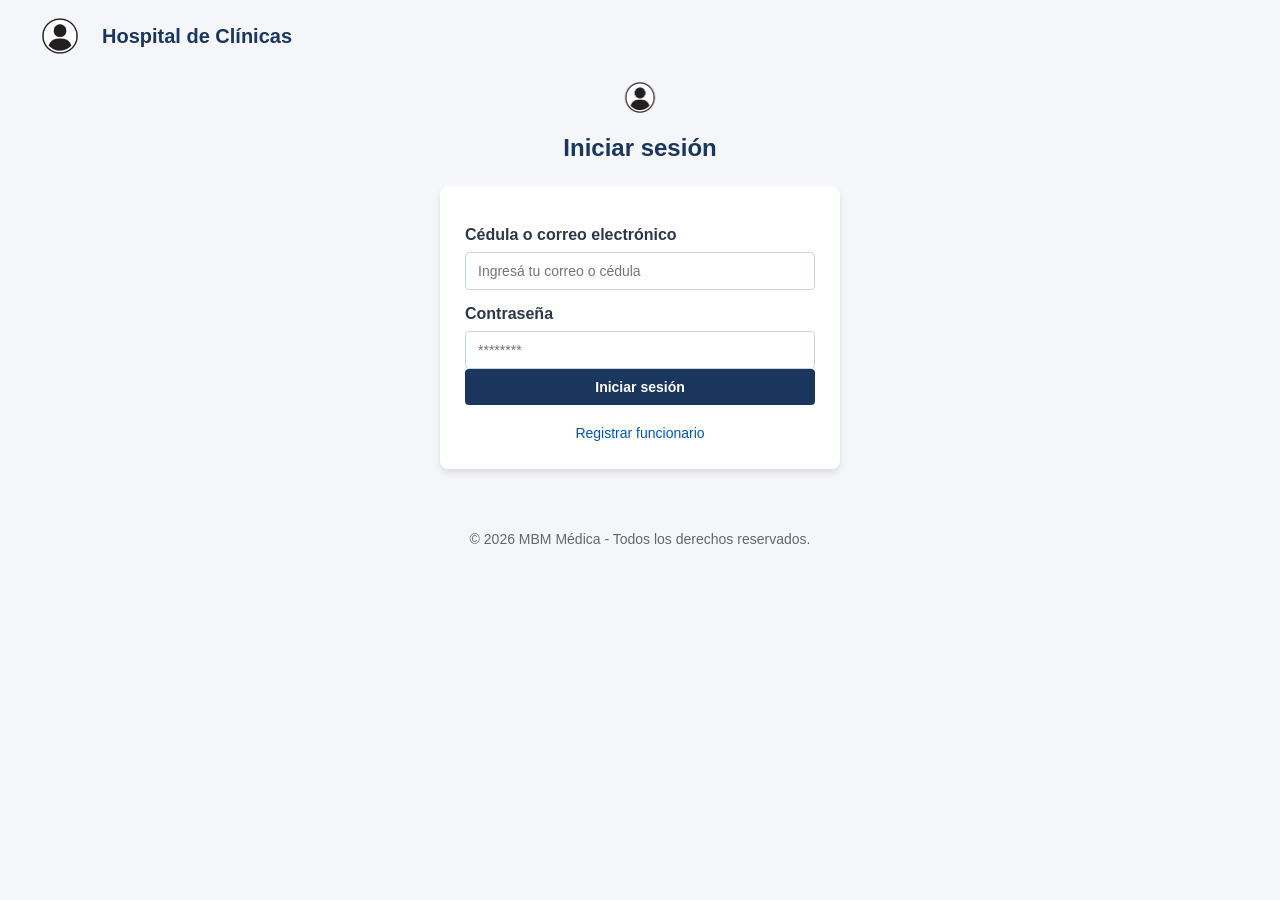
<file: index.html>
<!DOCTYPE html>
<html lang="es">
<head>
    <meta charset="UTF-8">
    <meta name="viewport" content="width=device-width, initial-scale=1.0">
    <title>Hospital de Clínicas - Iniciar sesión</title>
    <link rel="stylesheet" href="css/estilos.css">
</head>
<body>
    <header class="login-header">
        <img src="img/login.png" alt="Hospital de Clínicas">
        <span class="login-brand">Hospital de Clínicas</span>
    </header>

    <div class="login-container">
        <img src="img/login.png" alt="Hospital de Clínicas">
        <h1 id="titulo">Iniciar sesión</h1>
    </div>

    <div class="form-container">
        <div id="alert-login" class="alert"></div>

        <form id="form-login" autocomplete="on">
            <label for="identificador">Cédula o correo electrónico</label>
            <input type="text" id="identificador" name="identificador"
                   placeholder="Ingresá tu correo o cédula" required>

            <label for="password">Contraseña</label>
            <input type="password" id="password" name="password"
                   placeholder="********" required>

            <button type="submit" class="btn btn-block">Iniciar sesión</button>
        </form>

        <a class="registro-link" href="pages/registroUsuario.html">Registrar funcionario</a>
    </div>

    <footer>
        <p>&copy; 2026 MBM Médica - Todos los derechos reservados.</p>
    </footer>

    <script src="js/login.js"></script>
</body>
</html>
</file>
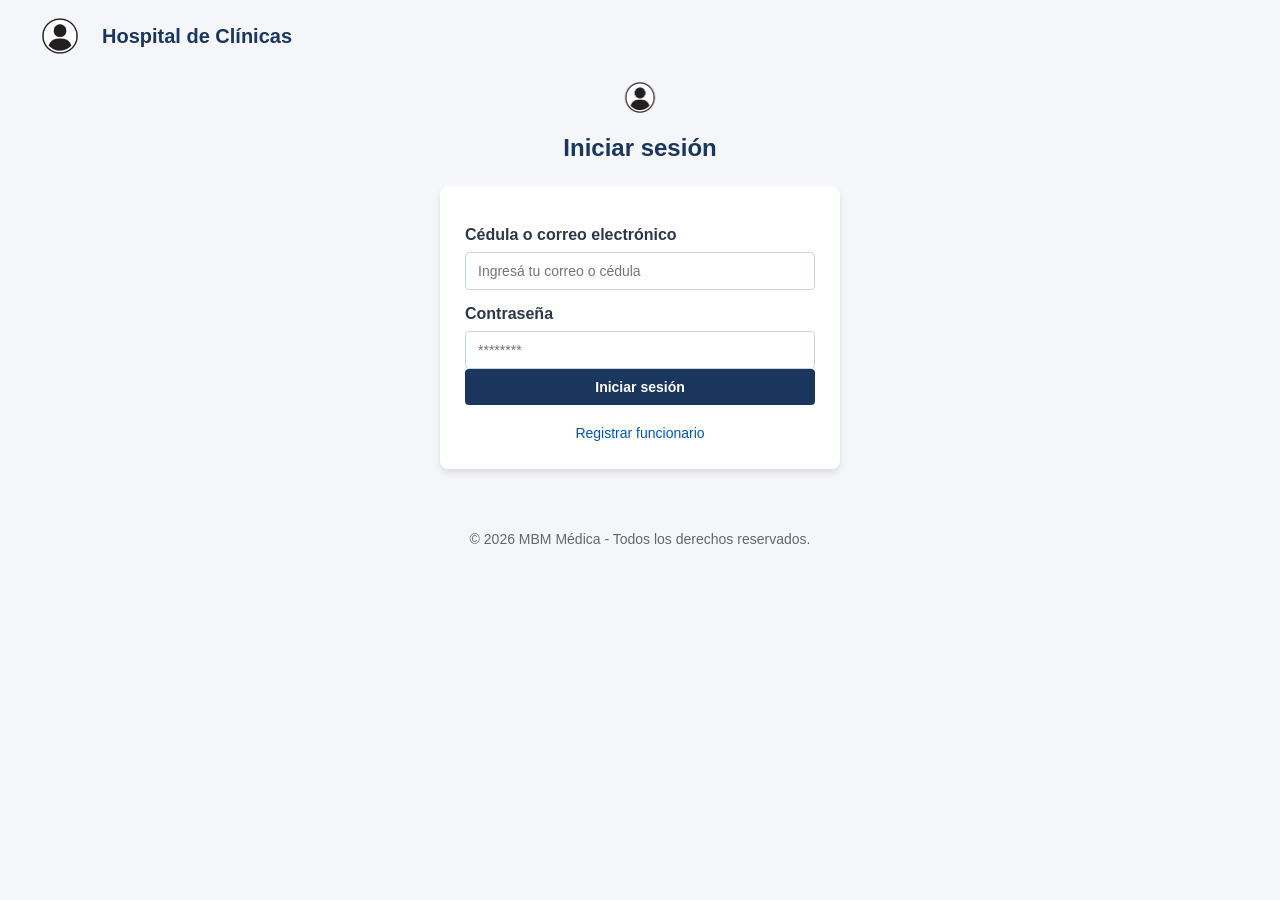
<file: pages/index.html>
<!DOCTYPE html>
<html lang="es">
<head>
  <meta charset="UTF-8">
  <meta http-equiv="refresh" content="0; url=menu.html">
  <title>Redirigiendo...</title>
</head>
<body>
  <p>Redirigiendo al panel... <a href="menu.html">Continuar</a></p>
</body>
</html>
</file>
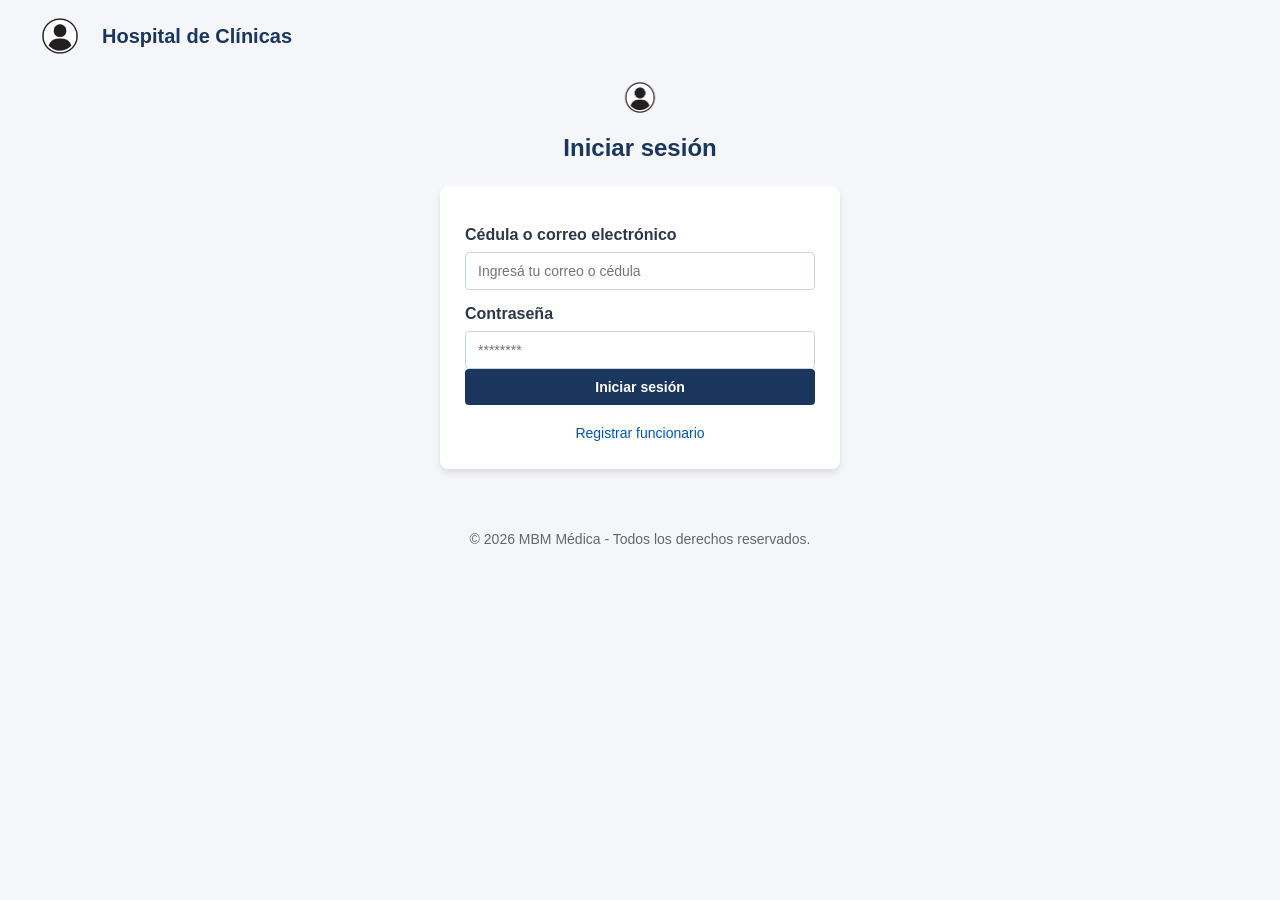
<file: pages/documentos.html>
<!DOCTYPE html>
<html lang="es">
<head>
  <meta charset="UTF-8">
  <meta name="viewport" content="width=device-width, initial-scale=1.0">
  <title>Gestión documental | S.I.G.S.M.</title>
  <link rel="stylesheet" href="../css/estilos.css">
</head>
<body>
  <header class="navbar">
    <div class="navbar-brand">
      <div class="brand-badge">🏥</div>
      <span>Hospital de Clínicas</span>
    </div>

    <nav class="navbar-links">
      <a href="menu.html">Inicio</a>
      <a href="traslados.html">Traslados</a>
      <a href="documentos.html" class="active">Documentos</a>
      <a href="encuestas.html">Encuestas</a>
    </nav>

    <div class="navbar-user">
      <div class="user-chip">
        <div class="user-avatar" data-user-initial>U</div>
        <div>
          <span data-user-name>Usuario</span>
          <small data-user-role>rol</small>
        </div>
      </div>
      <a href="login.html" class="btn btn-sm btn-secondary" data-logout>Cerrar sesión</a>
    </div>
  </header>

  <main class="page">
    <div class="page-header">
      <h1>Gestión documental</h1>
      <p>Subí y consultá historias clínicas, informes de traslado y certificados.</p>
    </div>

    <div class="grid-2">
      <section class="card">
        <h2>Subir nuevo documento</h2>
        <div id="alert-documento" class="alert"></div>

        <form id="form-documento">
          <div class="form-group">
            <label for="titulo">Título del documento *</label>
            <input class="form-control" type="text" id="titulo" name="titulo"
                   placeholder="Ej: Historia clínica - Juan Pérez" required>
          </div>

          <div class="form-group">
            <label for="tipo_documento">Categoría</label>
            <select class="form-control" id="tipo_documento" name="tipo_documento">
              <option value="historia_clinica">Historia clínica</option>
              <option value="informe_traslado">Informe de traslado</option>
              <option value="certificado">Certificado</option>
              <option value="mantenimiento">Mantenimiento</option>
            </select>
          </div>

          <div class="form-group">
            <label for="descripcion">Descripción</label>
            <textarea class="form-control" id="descripcion" name="descripcion"
                      placeholder="Detalle breve del documento"></textarea>
          </div>

          <div class="form-group">
            <label for="archivo">Archivo (opcional)</label>
            <input class="form-control" type="file" id="archivo" name="archivo">
            <span class="form-help">Se guarda en la carpeta <code>uploads/</code> del servidor.</span>
          </div>

          <div class="form-actions">
            <button type="submit" class="btn">Guardar documento</button>
          </div>
        </form>
      </section>

      <section class="card">
        <h2>Trazabilidad y acceso</h2>
        <p class="text-muted small">
          Cada documento queda asociado al usuario que lo registró y a la fecha de actualización.
          El código QR permite verificar la trazabilidad desde otro dispositivo.
        </p>

        <div class="qr-section">
          <h3>Código QR de trazabilidad</h3>
          <div class="qr-box">
            <img src="https://api.qrserver.com/v1/create-qr-code/?size=150x150&data=http://localhost/hospital/pages/documentos.html"
                 alt="Código QR de trazabilidad">
            <p>Escaneá para verificar el acceso</p>
          </div>
        </div>
      </section>
    </div>

    <section class="card mt-24">
      <div class="section-head">
        <h2>Documentos registrados</h2>
        <button type="button" class="btn btn-sm btn-secondary" id="btn-refrescar-docs">Actualizar</button>
      </div>
      <div class="table-wrap">
        <table>
          <thead>
            <tr>
              <th>ID</th>
              <th>Título</th>
              <th>Categoría</th>
              <th>Usuario</th>
              <th>Archivo</th>
              <th>Actualizado</th>
            </tr>
          </thead>
          <tbody id="tabla-documentos">
            <tr><td colspan="6" class="empty">Cargando documentos…</td></tr>
          </tbody>
        </table>
      </div>
    </section>
  </main>

  <footer class="footer">© 2026 MBM Médica — Todos los derechos reservados.</footer>

  <script src="../js/app.js"></script>
  <script src="../js/documentos.js"></script>
</body>
</html>
</file>
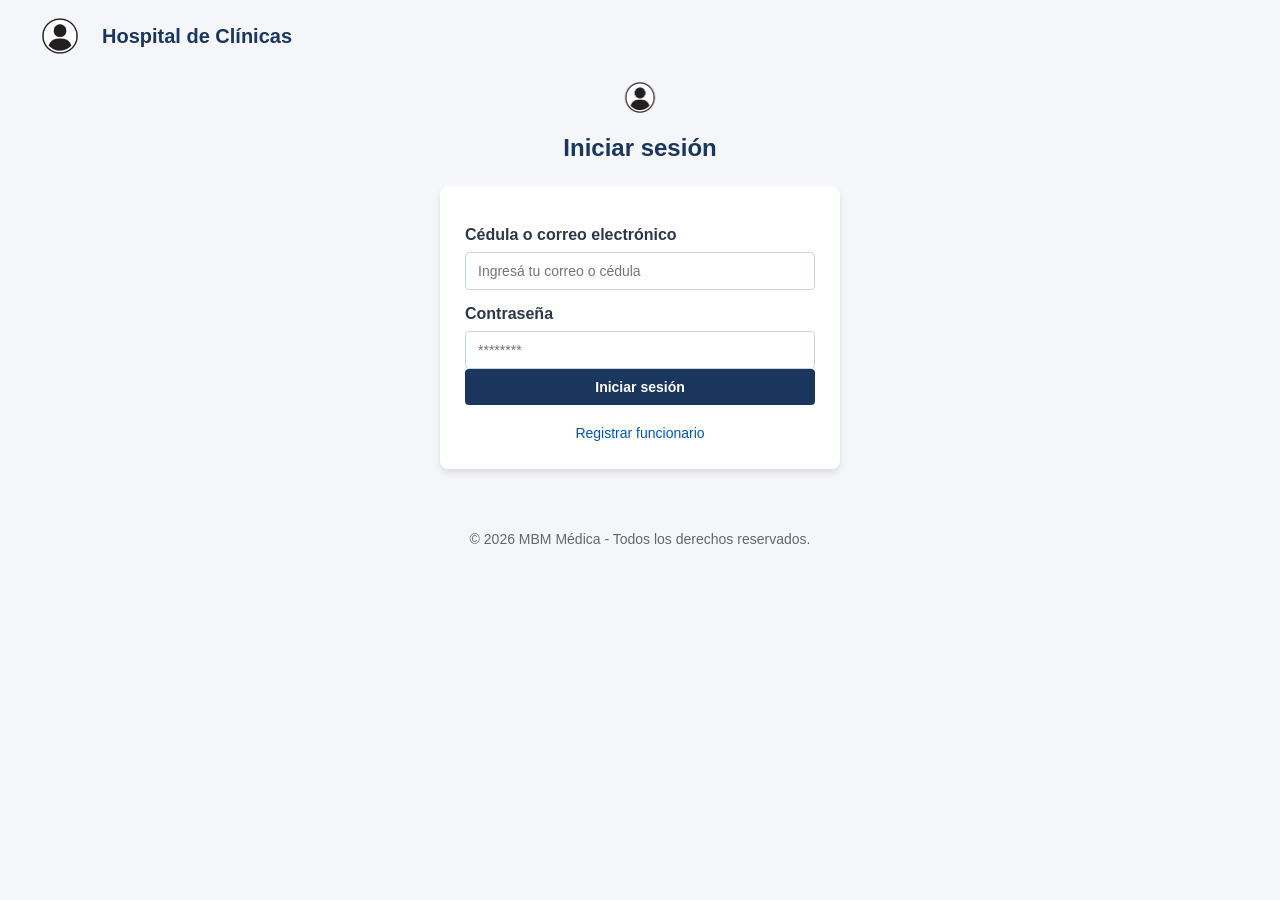
<file: pages/encuestas.html>
<!DOCTYPE html>
<html lang="es">
<head>
  <meta charset="UTF-8">
  <meta name="viewport" content="width=device-width, initial-scale=1.0">
  <title>Encuestas de satisfacción | S.I.G.S.M.</title>
  <link rel="stylesheet" href="../css/estilos.css">
</head>
<body>
  <header class="navbar">
    <div class="navbar-brand">
      <div class="brand-badge">🏥</div>
      <span>Hospital de Clínicas</span>
    </div>

    <nav class="navbar-links">
      <a href="menu.html">Inicio</a>
      <a href="traslados.html">Traslados</a>
      <a href="documentos.html">Documentos</a>
      <a href="encuestas.html" class="active">Encuestas</a>
    </nav>

    <div class="navbar-user">
      <div class="user-chip">
        <div class="user-avatar" data-user-initial>U</div>
        <div>
          <span data-user-name>Usuario</span>
          <small data-user-role>rol</small>
        </div>
      </div>
      <a href="login.html" class="btn btn-sm btn-secondary" data-logout>Cerrar sesión</a>
    </div>
  </header>

  <main class="page">
    <div class="page-header">
      <h1>Encuestas de satisfacción</h1>
      <p>Registrá la opinión de los pacientes y consultá las últimas respuestas.</p>
    </div>

    <div class="grid-2">
      <section class="card">
        <h2>Nueva encuesta</h2>
        <div id="alert-encuesta" class="alert"></div>

        <form id="form-encuesta">
          <div class="form-group">
            <label for="titulo-encuesta">Asunto / título *</label>
            <input class="form-control" type="text" id="titulo-encuesta" name="titulo"
                   placeholder="Ej: Atención en traslado" required>
          </div>

          <div class="form-group">
            <label for="calificacion">¿Cómo califica la atención recibida? *</label>
            <select class="form-control" id="calificacion" name="calificacion" required>
              <option value="">Seleccione una opción...</option>
              <option value="Excelente">Excelente</option>
              <option value="Buena">Buena</option>
              <option value="Regular">Regular</option>
              <option value="Mala">Mala</option>
            </select>
          </div>

          <div class="form-group">
            <label for="comentarios">Comentarios u observaciones</label>
            <textarea class="form-control" id="comentarios" name="comentarios"
                      placeholder="Contanos tu experiencia"></textarea>
          </div>

          <div class="form-actions">
            <button type="submit" class="btn">Enviar encuesta</button>
          </div>
        </form>
      </section>

      <section class="card">
        <h2>¿Para qué sirve?</h2>
        <p class="text-muted small">
          Las encuestas permiten medir la calidad del servicio de traslados y de la atención
          hospitalaria. Cada respuesta queda guardada en MySQL con su calificación,
          comentario, fecha y usuario.
        </p>

        <div class="mt-16">
          <span class="badge badge-success">Excelente</span>
          <span class="badge badge-info">Buena</span>
          <span class="badge badge-warning">Regular</span>
          <span class="badge badge-danger">Mala</span>
        </div>
      </section>
    </div>

    <section class="card mt-24">
      <div class="section-head">
        <h2>Últimas encuestas</h2>
        <button type="button" class="btn btn-sm btn-secondary" id="btn-refrescar-encuestas">Actualizar</button>
      </div>
      <div class="table-wrap">
        <table>
          <thead>
            <tr>
              <th>ID</th>
              <th>Título</th>
              <th>Calificación</th>
              <th>Comentarios</th>
              <th>Usuario</th>
              <th>Fecha</th>
            </tr>
          </thead>
          <tbody id="tabla-encuestas">
            <tr><td colspan="6" class="empty">Cargando encuestas…</td></tr>
          </tbody>
        </table>
      </div>
    </section>
  </main>

  <footer class="footer">© 2026 MBM Médica — Todos los derechos reservados.</footer>

  <script src="../js/app.js"></script>
  <script src="../js/encuestas.js"></script>
</body>
</html>
</file>
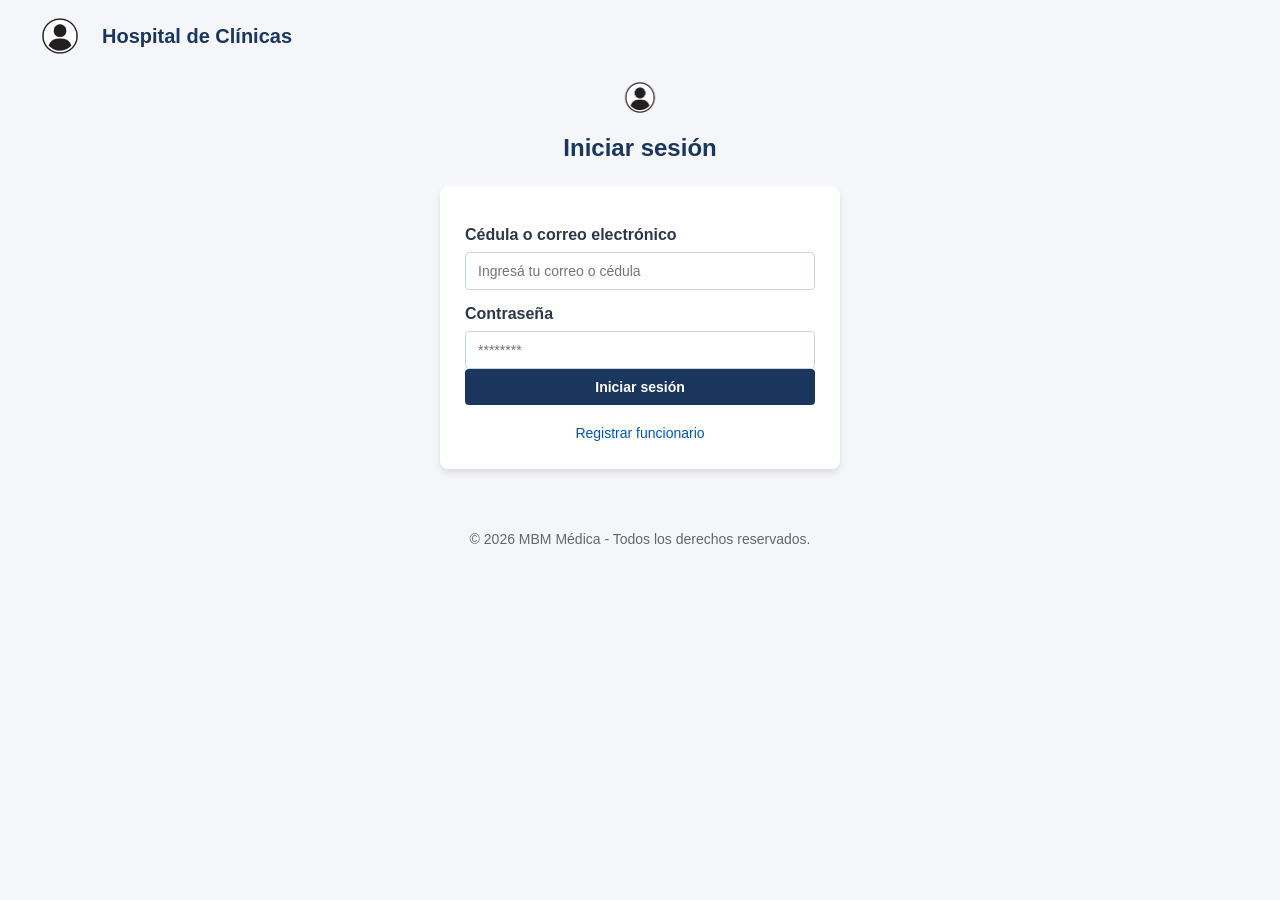
<file: pages/gestion.html>
<!DOCTYPE html>
<html lang="es">
<head>
  <meta charset="UTF-8">
  <meta http-equiv="refresh" content="0; url=menu.html">
  <title>Redirigiendo al panel...</title>
</head>
<body>
  <p>Redirigiendo al panel... <a href="menu.html">Continuar</a></p>
</body>
</html>
</file>
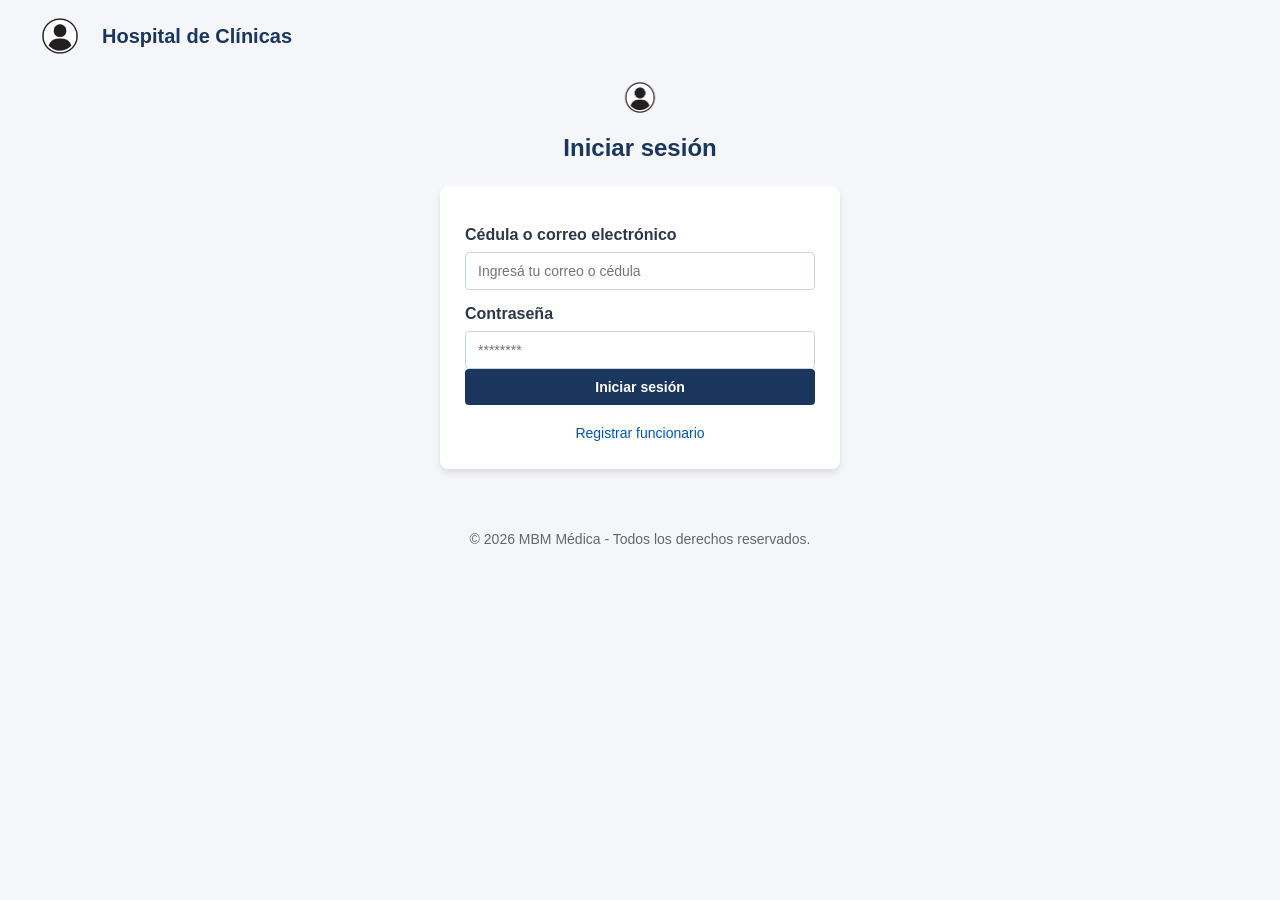
<file: pages/login.html>
<!DOCTYPE html>
<html lang="es">
<head>
  <meta charset="UTF-8">
  <meta name="viewport" content="width=device-width, initial-scale=1.0">
  <title>Cerrando sesión...</title>
  <script>
    try { localStorage.removeItem('hospital_user'); } catch (e) {}
    window.location.replace('../index.html');
  </script>
</head>
<body>
  <p>Cerrando sesión... <a href="../index.html">Continuar</a></p>
</body>
</html>
</file>
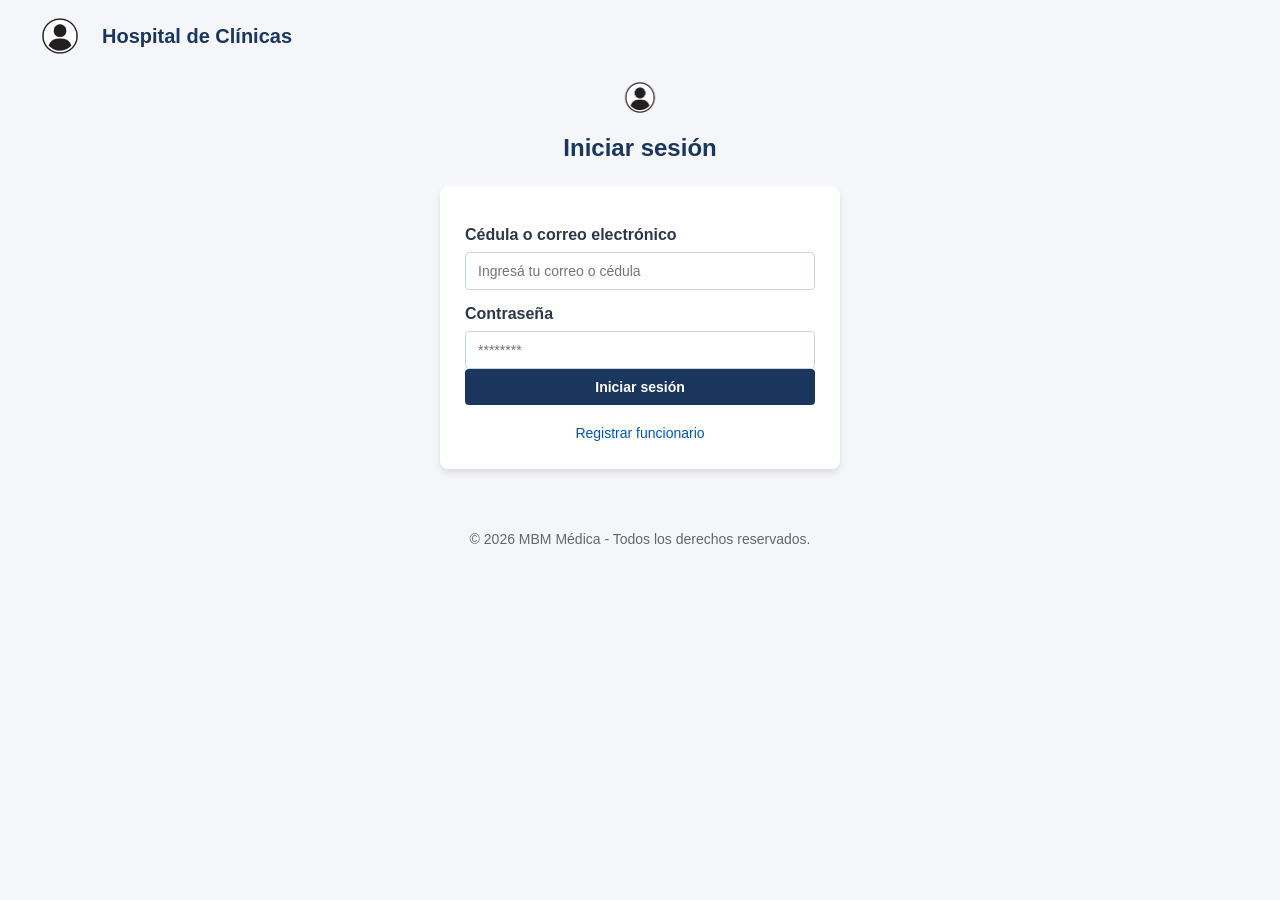
<file: pages/menu.html>
<!DOCTYPE html>
<html lang="es">
<head>
  <meta charset="UTF-8">
  <meta name="viewport" content="width=device-width, initial-scale=1.0">
  <title>Panel principal | S.I.G.S.M.</title>
  <link rel="stylesheet" href="../css/estilos.css">
</head>
<body>
  <header class="navbar">
    <div class="navbar-brand">
      <div class="brand-badge">🏥</div>
      <span>Hospital de Clínicas</span>
    </div>

    <nav class="navbar-links">
      <a href="menu.html" class="active">Inicio</a>
      <a href="traslados.html">Traslados</a>
      <a href="documentos.html">Documentos</a>
      <a href="encuestas.html">Encuestas</a>
    </nav>

    <div class="navbar-user">
      <div class="user-chip">
        <div class="user-avatar" data-user-initial>U</div>
        <div>
          <span data-user-name>Usuario</span>
          <small data-user-role>rol</small>
        </div>
      </div>
      <a href="login.html" class="btn btn-sm btn-secondary" data-logout>Cerrar sesión</a>
    </div>
  </header>

  <main class="page">
    <div class="page-header">
      <h1>Panel principal</h1>
      <p>Bienvenido/a, <strong data-user-name>Usuario</strong>. Este es el resumen del sistema.</p>
    </div>

    <section class="stats-grid" id="stats-grid">
      <div class="stat-card"><div class="stat-value" id="stat-usuarios">—</div><div class="stat-label">Usuarios</div></div>
      <div class="stat-card accent"><div class="stat-value" id="stat-ambulancias">—</div><div class="stat-label">Ambulancias</div></div>
      <div class="stat-card warning"><div class="stat-value" id="stat-traslados">—</div><div class="stat-label">Traslados</div></div>
      <div class="stat-card success"><div class="stat-value" id="stat-documentos">—</div><div class="stat-label">Documentos</div></div>
      <div class="stat-card"><div class="stat-value" id="stat-encuestas">—</div><div class="stat-label">Encuestas</div></div>
    </section>

    <section class="card">
      <div class="section-head">
        <h2>Módulos del sistema</h2>
        <span class="badge badge-info" id="resumen-operativo">Cargando…</span>
      </div>

      <div class="module-grid">
        <a class="module-card" href="traslados.html">
          <div class="module-icon">🚑</div>
          <h3>Traslados y ambulancias</h3>
          <p>Solicitar traslados, registrar unidades y hacer seguimiento en el mapa.</p>
        </a>

        <a class="module-card" href="documentos.html">
          <div class="module-icon">📁</div>
          <h3>Gestión documental</h3>
          <p>Subir historias clínicas, informes y certificados con trazabilidad.</p>
        </a>

        <a class="module-card" href="encuestas.html">
          <div class="module-icon">📊</div>
          <h3>Encuestas de satisfacción</h3>
          <p>Registrar y consultar la opinión de los pacientes sobre la atención.</p>
        </a>
      </div>
    </section>
  </main>

  <footer class="footer">© 2026 MBM Médica — Todos los derechos reservados.</footer>

  <script src="../js/app.js"></script>
  <script>
    document.addEventListener('DOMContentLoaded', async () => {
      try {
        const res = await Hospital.get('../php/estadisticas.php');
        const d = res.data || {};
        document.getElementById('stat-usuarios').textContent = d.usuarios ?? '0';
        document.getElementById('stat-ambulancias').textContent = d.ambulancias ?? '0';
        document.getElementById('stat-traslados').textContent = d.traslados ?? '0';
        document.getElementById('stat-documentos').textContent = d.documentos ?? '0';
        document.getElementById('stat-encuestas').textContent = d.encuestas ?? '0';
        document.getElementById('resumen-operativo').textContent =
          (d.en_curso || 0) + ' en curso · ' + (d.disponibles || 0) + ' unidades disponibles';
      } catch (e) {
        document.getElementById('resumen-operativo').textContent = 'Sin conexión';
      }
    });
  </script>
</body>
</html>
</file>
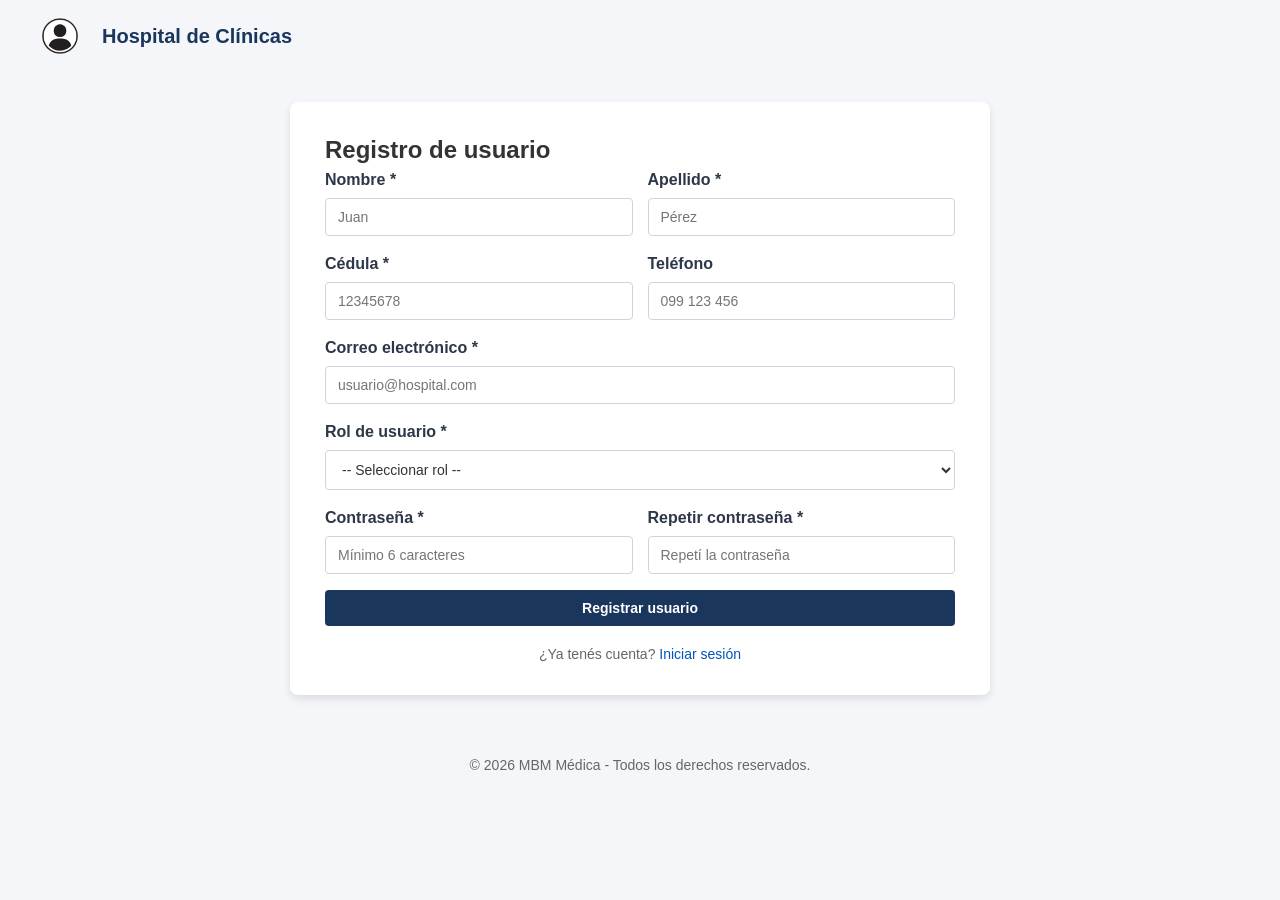
<file: pages/Registro.html>
<!DOCTYPE html>
<html lang="es">
<head>
  <meta charset="UTF-8">
  <meta http-equiv="refresh" content="0; url=registroUsuario.html">
  <title>Redirigiendo al registro...</title>
</head>
<body>
  <p>Redirigiendo al registro de usuario... <a href="registroUsuario.html">Continuar</a></p>
</body>
</html>
</file>
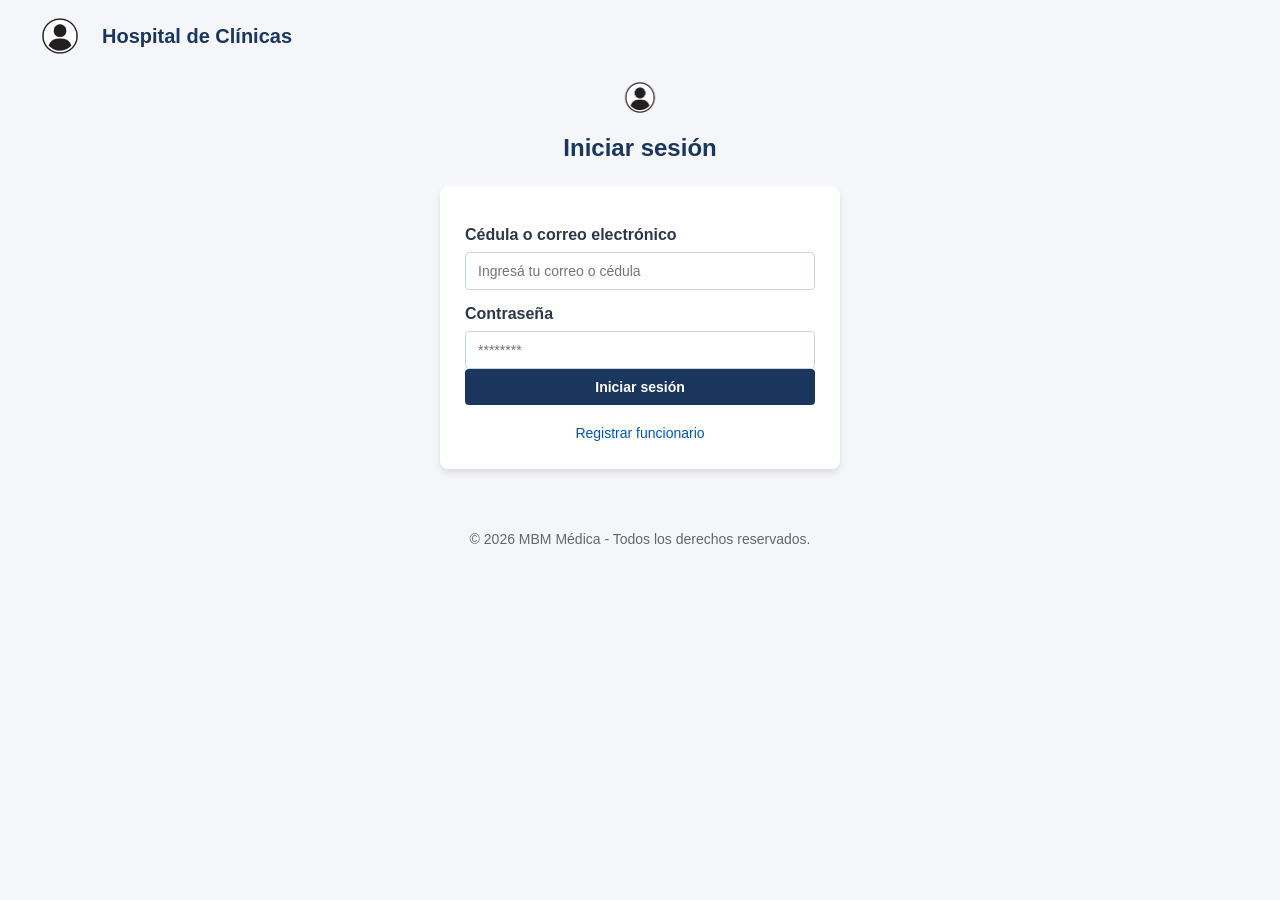
<file: pages/RegistroDeAmbulancia.html>
<!DOCTYPE html>
<html lang="es">
<head>
  <meta charset="UTF-8">
  <meta http-equiv="refresh" content="0; url=traslados.html">
  <title>Redirigiendo a traslados...</title>
</head>
<body>
  <p>Redirigiendo a traslados... <a href="traslados.html">Continuar</a></p>
</body>
</html>
</file>
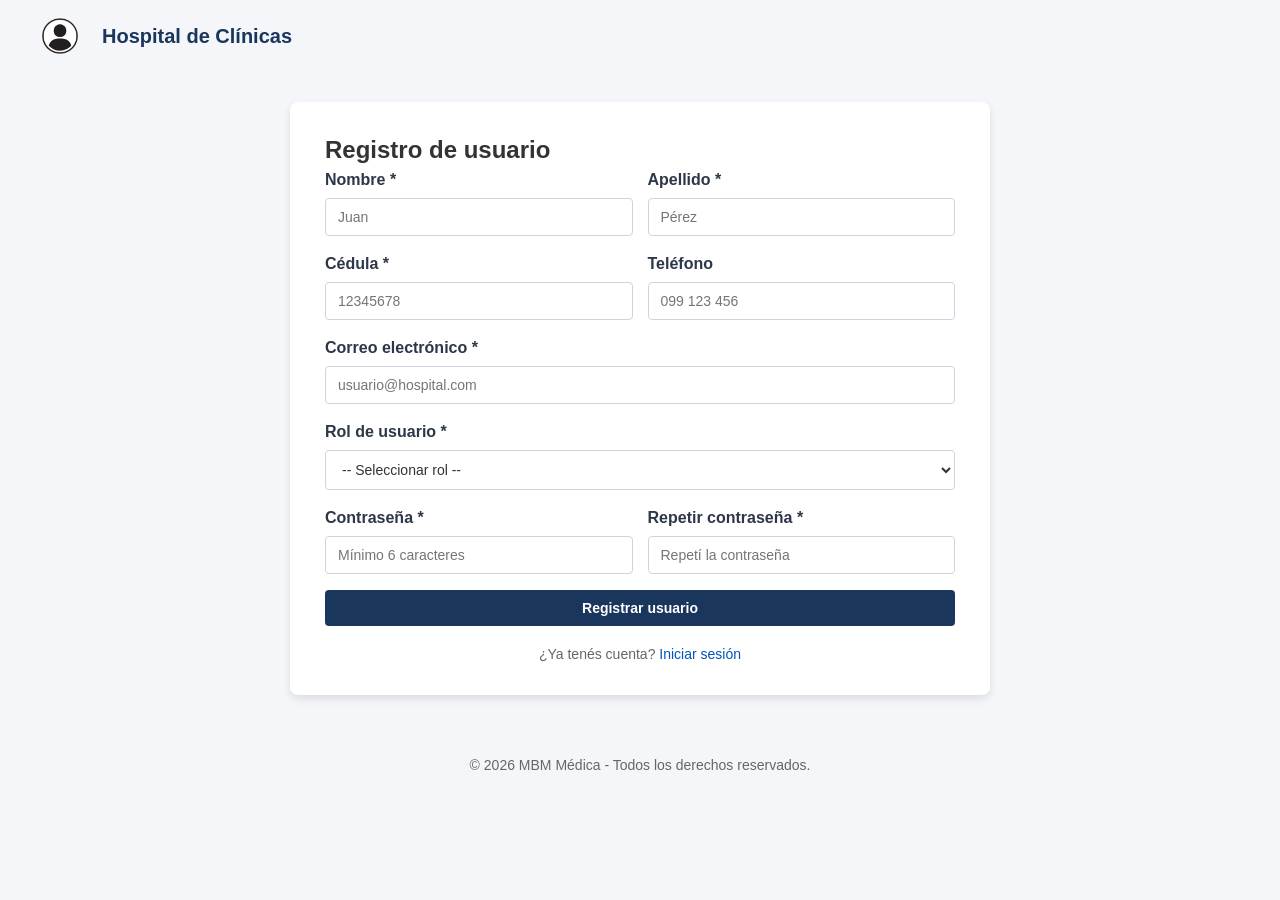
<file: pages/registroUsuario.html>
<!DOCTYPE html>
<html lang="es">
<head>
    <meta charset="UTF-8">
    <meta name="viewport" content="width=device-width, initial-scale=1.0">
    <title>Hospital de Clínicas - Registro de usuario</title>
    <link rel="stylesheet" href="../css/estilos.css">
</head>
<body>
    <header class="login-header">
        <img src="../img/login.png" alt="Hospital de Clínicas">
        <span class="login-brand">Hospital de Clínicas</span>
    </header>

    <main class="container">
        <h2>Registro de usuario</h2>

        <div id="alert-registro" class="alert"></div>

        <form id="form-registro" autocomplete="on">
            <div class="form-row">
                <div class="form-group">
                    <label for="nombre">Nombre *</label>
                    <input class="form-control" type="text" id="nombre" name="nombre" placeholder="Juan" required>
                </div>
                <div class="form-group">
                    <label for="apellido">Apellido *</label>
                    <input class="form-control" type="text" id="apellido" name="apellido" placeholder="Pérez" required>
                </div>
            </div>

            <div class="form-row">
                <div class="form-group">
                    <label for="cedula">Cédula *</label>
                    <input class="form-control" type="text" id="cedula" name="cedula" placeholder="12345678" required>
                </div>
                <div class="form-group">
                    <label for="telefono">Teléfono</label>
                    <input class="form-control" type="tel" id="telefono" name="telefono" placeholder="099 123 456">
                </div>
            </div>

            <div class="form-group">
                <label for="email">Correo electrónico *</label>
                <input class="form-control" type="email" id="email" name="email" placeholder="usuario@hospital.com" required>
            </div>

            <div class="form-group">
                <label for="rol">Rol de usuario *</label>
                <select class="form-control" id="rol" name="rol" required>
                    <option value="">-- Seleccionar rol --</option>
                    <option value="administrador">Administrador</option>
                    <option value="medico">Médico</option>
                    <option value="chofer">Chofer</option>
                    <option value="copiloto">Copiloto</option>
                    <option value="paciente">Paciente</option>
                </select>
            </div>

            <div class="form-row">
                <div class="form-group">
                    <label for="password">Contraseña *</label>
                    <input class="form-control" type="password" id="password" name="password"
                           placeholder="Mínimo 6 caracteres" minlength="6" required>
                </div>
                <div class="form-group">
                    <label for="password2">Repetir contraseña *</label>
                    <input class="form-control" type="password" id="password2" name="password2"
                           placeholder="Repetí la contraseña" minlength="6" required>
                </div>
            </div>

            <button type="submit" class="btn btn-block">Registrar usuario</button>
        </form>

        <p class="auth-links">
            ¿Ya tenés cuenta? <a href="../index.html">Iniciar sesión</a>
        </p>
    </main>

    <footer>
        <p>&copy; 2026 MBM Médica - Todos los derechos reservados.</p>
    </footer>

    <script src="../js/registro.js"></script>
</body>
</html>
</file>
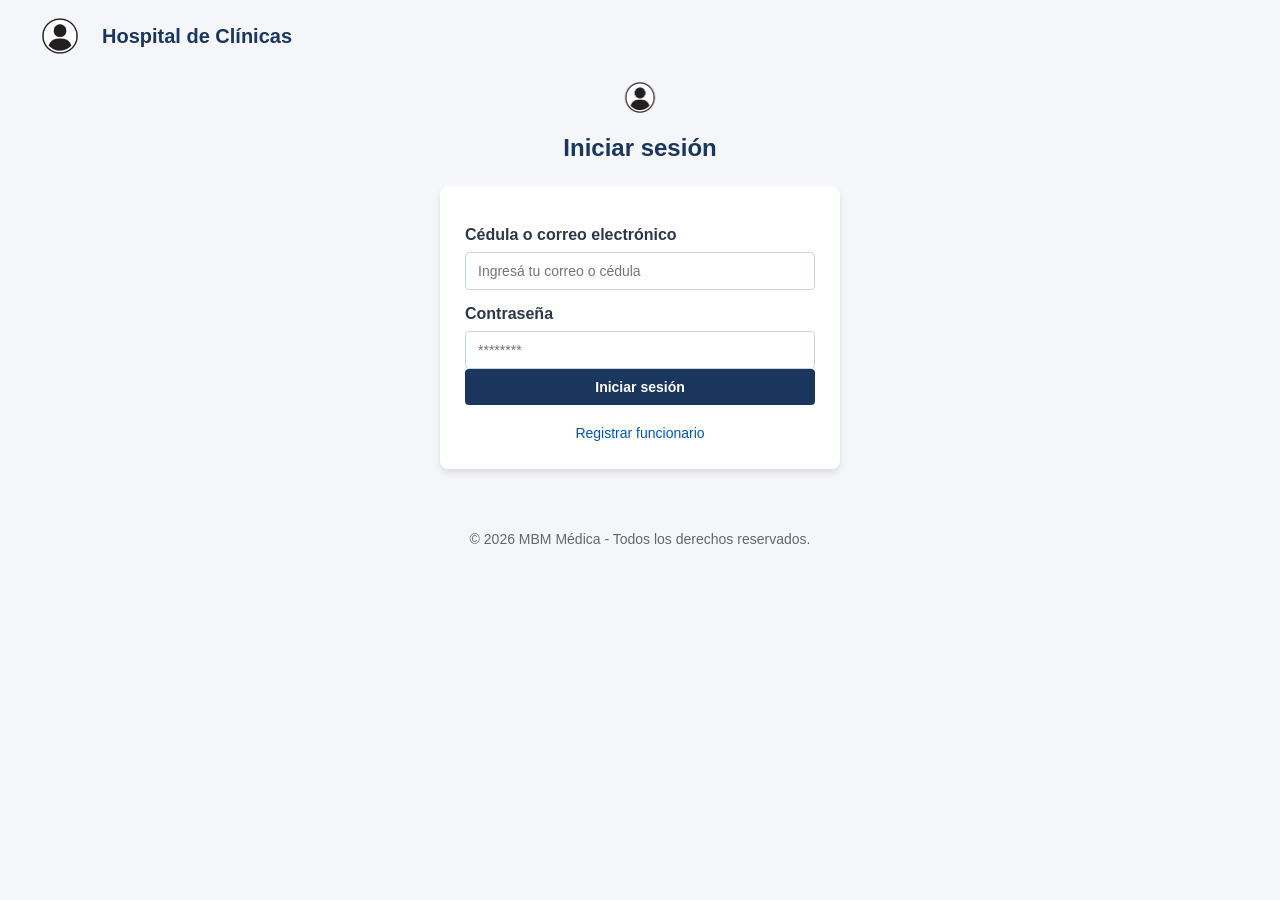
<file: pages/traslados.html>
<!DOCTYPE html>
<html lang="es">
<head>
  <meta charset="UTF-8">
  <meta name="viewport" content="width=device-width, initial-scale=1.0">
  <title>Traslados y ambulancias | S.I.G.S.M.</title>
  <link rel="stylesheet" href="../css/estilos.css">
</head>
<body>
  <header class="navbar">
    <div class="navbar-brand">
      <div class="brand-badge">🏥</div>
      <span>Hospital de Clínicas</span>
    </div>

    <nav class="navbar-links">
      <a href="menu.html">Inicio</a>
      <a href="traslados.html" class="active">Traslados</a>
      <a href="documentos.html">Documentos</a>
      <a href="encuestas.html">Encuestas</a>
    </nav>

    <div class="navbar-user">
      <div class="user-chip">
        <div class="user-avatar" data-user-initial>U</div>
        <div>
          <span data-user-name>Usuario</span>
          <small data-user-role>rol</small>
        </div>
      </div>
      <a href="login.html" class="btn btn-sm btn-secondary" data-logout>Cerrar sesión</a>
    </div>
  </header>

  <main class="page">
    <div class="page-header">
      <h1>Gestión de traslados y ambulancias</h1>
      <p>Solicitá un traslado, registrá una unidad o consultá el estado de la flota.</p>
    </div>

    <div class="grid-2">
      <section class="card">
        <h2>Solicitar nuevo traslado</h2>
        <div id="alert-traslado" class="alert"></div>

        <form id="form-traslado">
          <div class="form-group">
            <label for="origen">Origen *</label>
            <input class="form-control" type="text" id="origen" name="origen"
                   placeholder="Ej: Hospital de Clínicas" required>
          </div>

          <div class="form-group">
            <label for="destino">Destino *</label>
            <input class="form-control" type="text" id="destino" name="destino"
                   placeholder="Ej: Sanatorio Americano" required>
          </div>

          <div class="form-group">
            <label for="acompanante">Acompañante</label>
            <input class="form-control" type="text" id="acompanante" name="acompanante"
                   placeholder="Nombre del acompañante (opcional)">
          </div>

          <div class="form-group">
            <label for="id_ambulancia">Asignar ambulancia</label>
            <select class="form-control" id="id_ambulancia" name="id_ambulancia">
              <option value="">Seleccione una ambulancia...</option>
            </select>
            <span class="form-help">Solo se muestran las unidades disponibles.</span>
          </div>

          <div class="form-actions">
            <button type="submit" class="btn">Registrar traslado</button>
            <a href="trasladosmap.html" class="btn btn-secondary">Ver mapa de unidades</a>
          </div>
        </form>
      </section>

      <section class="card">
        <h2>Registrar ambulancia</h2>
        <div id="alert-ambulancia" class="alert"></div>

        <form id="form-ambulancia">
          <div class="form-group">
            <label for="matricula">Matrícula *</label>
            <input class="form-control" type="text" id="matricula" name="matricula"
                   placeholder="Ej: SAB-1234" required>
          </div>

          <div class="form-group">
            <label for="modelo">Modelo</label>
            <input class="form-control" type="text" id="modelo" name="modelo"
                   placeholder="Ej: Mercedes-Benz Sprinter">
          </div>

          <div class="form-group">
            <label for="disponibilidad">Estado</label>
            <select class="form-control" id="disponibilidad" name="disponibilidad">
              <option value="Disponible">Disponible</option>
              <option value="En traslado">En traslado</option>
              <option value="Mantenimiento">Mantenimiento</option>
            </select>
          </div>

          <div class="form-actions">
            <button type="submit" class="btn">Agregar ambulancia</button>
          </div>
        </form>
      </section>
    </div>

    <section class="card mt-24">
      <div class="section-head">
        <h2>Flota de ambulancias</h2>
        <button type="button" class="btn btn-sm btn-secondary" id="btn-refrescar-amb">Actualizar</button>
      </div>
      <div id="alert-flota" class="alert"></div>
      <div class="table-wrap">
        <table>
          <thead>
            <tr>
              <th>ID</th>
              <th>Matrícula</th>
              <th>Modelo</th>
              <th>Estado</th>
              <th>Último mantenimiento</th>
            </tr>
          </thead>
          <tbody id="tabla-ambulancias">
            <tr><td colspan="5" class="empty">Cargando ambulancias…</td></tr>
          </tbody>
        </table>
      </div>
    </section>

    <section class="card">
      <div class="section-head">
        <h2>Últimos traslados</h2>
        <button type="button" class="btn btn-sm btn-secondary" id="btn-refrescar-tras">Actualizar</button>
      </div>
      <div id="alert-traslados" class="alert"></div>
      <div class="table-wrap">
        <table>
          <thead>
            <tr>
              <th>ID</th>
              <th>Origen</th>
              <th>Destino</th>
              <th>Ambulancia</th>
              <th>Solicitante</th>
              <th>Estado</th>
              <th>Fecha</th>
            </tr>
          </thead>
          <tbody id="tabla-traslados">
            <tr><td colspan="7" class="empty">Cargando traslados…</td></tr>
          </tbody>
        </table>
      </div>
    </section>
  </main>

  <footer class="footer">© 2026 MBM Médica — Todos los derechos reservados.</footer>

  <script src="../js/app.js"></script>
  <script src="../js/traslados.js"></script>
</body>
</html>
</file>
<file: css/estilos.css>
/* ============================================================
   S.I.G.S.M. - Hospital de Clínicas
   Estilo visual original del repositorio
   ============================================================ */

* {
    margin: 0;
    padding: 0;
    box-sizing: border-box;
    font-family: Arial, Helvetica, sans-serif;
}

body {
    background-color: #f4f6f9;
    color: #333;
    line-height: 1.5;
}

a {
    color: #0056b3;
    text-decoration: none;
}

a:hover {
    text-decoration: underline;
}

img {
    max-width: 100%;
}

/* ---------- Encabezado simple (login / registro) ---------- */
.login-header {
    display: flex;
    align-items: center;
    gap: 12px;
    padding: 18px 30px;
}

.login-header img {
    width: 60px;
    height: auto;
}

.login-brand {
    font-size: 20px;
    font-weight: bold;
    color: #1a365d;
}

/* ---------- Login ---------- */
.login-container {
    text-align: center;
    margin-top: 10px;
}

.login-container img {
    width: 50px;
    height: auto;
}

.login-container h1 {
    margin-top: 10px;
    color: #1a365d;
    font-size: 24px;
}

.form-container {
    max-width: 400px;
    margin: 20px auto 0;
    padding: 25px;
    background-color: #ffffff;
    border-radius: 8px;
    box-shadow: 0 4px 6px rgba(0, 0, 0, 0.1);
}

.form-container label {
    display: block;
    margin-top: 12px;
    margin-bottom: 5px;
    font-weight: bold;
    color: #2d3748;
}

.form-container .registro-link {
    display: block;
    margin-top: 18px;
    text-align: center;
    font-size: 14px;
}

/* ---------- Contenedor general ---------- */
.container {
    max-width: 700px;
    margin: 30px auto;
    padding: 30px 35px;
    background: #ffffff;
    border-radius: 8px;
    box-shadow: 0 4px 8px rgba(0, 0, 0, 0.1);
}

.container-wide {
    max-width: 900px;
}

/* ---------- Barra de navegación interna ---------- */
.navbar {
    background-color: #1a365d;
    color: #ffffff;
    padding: 15px 25px;
    display: flex;
    justify-content: space-between;
    align-items: center;
    flex-wrap: wrap;
    gap: 12px;
    font-size: 16px;
    font-weight: bold;
    box-shadow: 0 2px 4px rgba(0, 0, 0, 0.2);
}

.navbar-brand {
    display: flex;
    align-items: center;
    gap: 8px;
    color: #ffffff;
    font-size: 16px;
    font-weight: bold;
}

.navbar-brand .brand-badge {
    display: none;
}

.navbar-links {
    display: flex;
    align-items: center;
    flex-wrap: wrap;
}

.navbar-links a {
    color: #ffffff;
    text-decoration: none;
    margin-left: 20px;
    font-size: 14px;
    font-weight: normal;
}

.navbar-links a:hover {
    text-decoration: underline;
}

.navbar-links a.active {
    text-decoration: underline;
}

.navbar-user {
    display: flex;
    align-items: center;
    gap: 12px;
}

.user-chip {
    display: flex;
    align-items: center;
    gap: 8px;
    font-size: 13px;
    font-weight: normal;
}

.user-avatar {
    display: grid;
    place-items: center;
    width: 28px;
    height: 28px;
    background-color: #2c5282;
    color: #ffffff;
    border-radius: 50%;
    font-size: 12px;
    font-weight: bold;
}

.user-chip small {
    display: block;
    color: rgba(255, 255, 255, 0.75);
    font-size: 11px;
    line-height: 1.1;
}

.navbar-user .btn {
    margin-top: 0;
}

/* ---------- Contenido ---------- */
.page {
    max-width: 900px;
    margin: 30px auto;
    padding: 0 20px;
}

.page-header {
    background: #ffffff;
    padding: 25px 35px;
    border-radius: 8px;
    box-shadow: 0 4px 8px rgba(0, 0, 0, 0.1);
    margin-bottom: 20px;
}

.page-header h1 {
    color: #1a365d;
    font-size: 24px;
    margin-bottom: 6px;
}

.page-header p {
    color: #666;
    font-size: 14px;
}

.grid-2 {
    display: grid;
    grid-template-columns: 1fr 1fr;
    gap: 20px;
}

.grid-3 {
    display: grid;
    grid-template-columns: repeat(3, 1fr);
    gap: 20px;
}

.card {
    background-color: #ffffff;
    border-radius: 8px;
    padding: 30px 35px;
    box-shadow: 0 4px 8px rgba(0, 0, 0, 0.1);
    margin-bottom: 20px;
}

.card + .card {
    margin-top: 0;
}

.card h2 {
    color: #1a365d;
    font-size: 22px;
    margin-top: 0;
    margin-bottom: 20px;
    padding-bottom: 10px;
    border-bottom: 2px solid #e2e8f0;
}

.card h3 {
    color: #1a365d;
    font-size: 17px;
    margin-bottom: 12px;
}

.section-head {
    display: flex;
    justify-content: space-between;
    align-items: center;
    flex-wrap: wrap;
    gap: 10px;
    margin-bottom: 12px;
}

.section-head h2,
.section-head h3 {
    margin-bottom: 0;
    border-bottom: none;
    padding-bottom: 0;
}

/* ---------- Estadísticas ---------- */
.stats-grid {
    display: grid;
    grid-template-columns: repeat(auto-fit, minmax(150px, 1fr));
    gap: 15px;
    margin-bottom: 20px;
}

.stat-card {
    background: #ffffff;
    padding: 18px 20px;
    border-radius: 8px;
    border-left: 4px solid #1a365d;
    box-shadow: 0 4px 8px rgba(0, 0, 0, 0.1);
}

.stat-card .stat-value {
    font-size: 26px;
    font-weight: bold;
    color: #1a365d;
    line-height: 1.1;
}

.stat-card .stat-label {
    margin-top: 3px;
    color: #666;
    font-size: 13px;
}

.stat-card.accent { border-left-color: #2c5282; }
.stat-card.warning { border-left-color: #d69e2e; }
.stat-card.success { border-left-color: #2f855a; }

/* ---------- Módulos ---------- */
.module-grid {
    display: grid;
    grid-template-columns: repeat(auto-fit, minmax(220px, 1fr));
    gap: 18px;
}

.module-card {
    display: block;
    padding: 20px;
    color: #333;
    background: #ffffff;
    border: 1px solid #d1d5db;
    border-radius: 8px;
    box-shadow: 0 2px 5px rgba(0, 0, 0, 0.05);
    transition: box-shadow 0.2s, border-color 0.2s;
}

.module-card:hover {
    border-color: #1a365d;
    box-shadow: 0 4px 10px rgba(0, 0, 0, 0.12);
    text-decoration: none;
}

.module-icon {
    font-size: 26px;
    margin-bottom: 8px;
}

.module-card h3 {
    color: #1a365d;
    font-size: 16px;
    margin-bottom: 6px;
}

.module-card p {
    color: #666;
    font-size: 13px;
}

/* ---------- Formularios ---------- */
.form-group {
    margin-bottom: 16px;
}

.form-group label {
    display: block;
    font-weight: bold;
    margin-bottom: 6px;
    color: #2d3748;
}

.form-control,
input[type="text"],
input[type="email"],
input[type="password"],
input[type="tel"],
input[type="file"],
input[type="datetime-local"],
select,
textarea {
    width: 100%;
    padding: 10px 12px;
    font-family: Arial, Helvetica, sans-serif;
    font-size: 14px;
    color: #333;
    background: #ffffff;
    border: 1px solid #cbd5e0;
    border-radius: 4px;
}

.form-control:focus,
input:focus,
select:focus,
textarea:focus {
    outline: none;
    border-color: #1a365d;
    box-shadow: 0 0 0 2px rgba(26, 54, 93, 0.15);
}

textarea {
    resize: vertical;
    min-height: 90px;
}

.form-row {
    display: grid;
    grid-template-columns: 1fr 1fr;
    gap: 15px;
}

.form-help {
    display: block;
    margin-top: 4px;
    color: #666;
    font-size: 12px;
}

.form-actions {
    display: flex;
    flex-wrap: wrap;
    gap: 10px;
    margin-top: 15px;
}

/* ---------- Botones ---------- */
.btn {
    display: inline-block;
    background-color: #1a365d;
    color: #ffffff;
    border: none;
    padding: 10px 20px;
    font-family: Arial, Helvetica, sans-serif;
    font-size: 14px;
    font-weight: bold;
    border-radius: 4px;
    cursor: pointer;
    text-decoration: none;
    text-align: center;
    transition: background-color 0.2s;
}

.btn:hover {
    background-color: #2c5282;
    text-decoration: none;
}

.btn:disabled {
    opacity: 0.65;
    cursor: not-allowed;
}

.btn-block {
    display: block;
    width: 100%;
}

.btn-secondary {
    background-color: #e2e8f0;
    color: #1a365d;
    border: 1px solid #cbd5e0;
}

.btn-secondary:hover {
    background-color: #cbd5e0;
}

.btn-danger {
    background-color: #dc3545;
}

.btn-danger:hover {
    background-color: #b02a37;
}

.btn-sm {
    padding: 7px 12px;
    font-size: 13px;
}

/* Selector de estado dentro de la tabla de ambulancias */
.estado-select {
    width: auto;
    min-width: 150px;
    padding: 6px 10px;
    font-size: 13px;
    margin: 0;
}

/* ---------- Alertas ---------- */
.alert {
    display: none;
    padding: 12px 14px;
    margin-bottom: 15px;
    font-size: 14px;
    border-radius: 4px;
    border: 1px solid transparent;
}

.alert.show {
    display: block;
}

.alert-success {
    color: #22543d;
    background: #c6f6d5;
    border-color: #9ae6b4;
}

.alert-error {
    color: #742a2a;
    background: #fed7d7;
    border-color: #feb2b2;
}

.alert-info {
    color: #1a365d;
    background: #e2e8f0;
    border-color: #cbd5e0;
}

.alert-warning {
    color: #744210;
    background: #fefcbf;
    border-color: #faf089;
}

/* ---------- Tablas ---------- */
.table-wrap {
    overflow-x: auto;
}

table {
    width: 100%;
    border-collapse: collapse;
    margin-top: 15px;
    font-size: 14px;
}

table,
th,
td {
    border: 1px solid #ddd;
}

th,
td {
    padding: 12px;
    text-align: left;
    vertical-align: middle;
}

th {
    background-color: #f2f2f2;
    color: #333;
    font-weight: bold;
    white-space: nowrap;
}

tbody tr:hover {
    background-color: #fafafa;
}

.empty {
    text-align: center;
    color: #666;
}

/* ---------- Badges ---------- */
.badge {
    display: inline-block;
    padding: 4px 9px;
    font-size: 12px;
    font-weight: bold;
    border-radius: 4px;
    white-space: nowrap;
}

.badge-success { color: #22543d; background: #c6f6d5; }
.badge-warning { color: #744210; background: #fefcbf; }
.badge-danger  { color: #742a2a; background: #fed7d7; }
.badge-info    { color: #1a365d; background: #e2e8f0; }

/* ---------- Enlaces de autenticación ---------- */
.auth-links {
    margin-top: 18px;
    text-align: center;
    color: #666;
    font-size: 14px;
}

/* ---------- Mapa ---------- */
#map {
    width: 100%;
    height: 400px;
    margin-top: 20px;
    border-radius: 6px;
    z-index: 1;
}

.controls {
    display: flex;
    flex-direction: column;
    gap: 10px;
    margin-top: 15px;
}

.row-buttons {
    display: flex;
    flex-wrap: wrap;
    gap: 10px;
}

.pin-status {
    margin-top: 8px;
    font-size: 13px;
    color: #555;
}

/* ---------- QR ---------- */
.qr-section {
    padding-top: 20px;
    margin-top: 22px;
    text-align: center;
    border-top: 1px dashed #cbd5e0;
}

.qr-box {
    display: inline-block;
    padding: 14px;
    background: #ffffff;
    border: 1px solid #cbd5e0;
    border-radius: 8px;
}

.qr-box img {
    display: block;
    margin: 0 auto;
    width: 140px;
    height: 140px;
}

.qr-box p {
    margin-top: 8px;
    color: #666;
    font-size: 12px;
}

/* ---------- Footer ---------- */
footer {
    text-align: center;
    padding: 20px;
    margin-top: 40px;
    font-size: 14px;
    color: #666;
}

.footer {
    text-align: center;
    padding: 20px;
    margin-top: 40px;
    font-size: 14px;
    color: #666;
}

/* ---------- Utilidades ---------- */
.text-muted { color: #666; }
.text-center { text-align: center; }
.mt-0 { margin-top: 0; }
.mt-16 { margin-top: 16px; }
.mt-24 { margin-top: 24px; }
.mb-0 { margin-bottom: 0; }
.w-100 { width: 100%; }
.nowrap { white-space: nowrap; }
.small { font-size: 13px; }

/* ---------- Responsive ---------- */
@media (max-width: 760px) {
    .navbar {
        padding: 12px 16px;
    }

    .navbar-links {
        width: 100%;
    }

    .navbar-links a {
        margin-left: 0;
        margin-right: 15px;
    }

    .navbar-user {
        width: 100%;
        justify-content: space-between;
    }

    .page {
        padding: 0 12px;
    }

    .grid-2,
    .grid-3,
    .form-row {
        grid-template-columns: 1fr;
    }

    .card,
    .page-header {
        padding: 22px 20px;
    }

    .container {
        margin: 20px 12px;
        padding: 22px 20px;
    }
}
</file>
